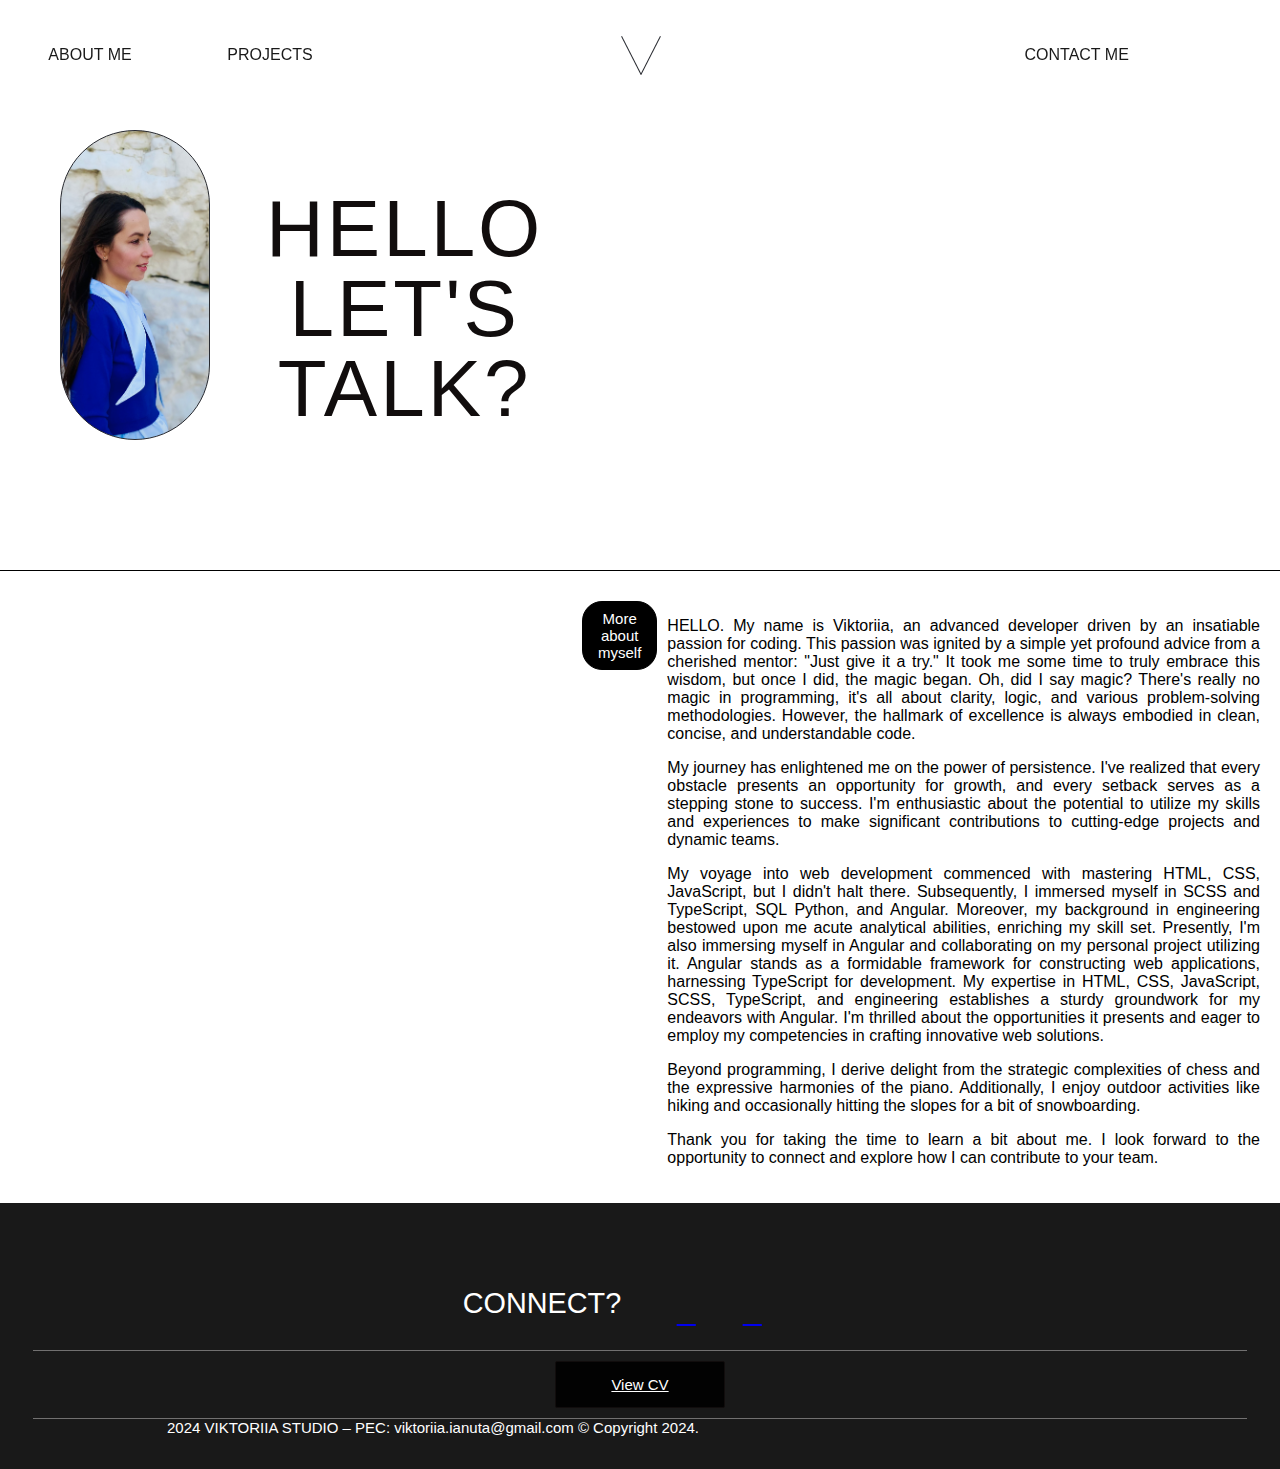
<file: index.html>
<!DOCTYPE html>
<html lang="en">
<head>
    <meta charset="UTF-8">
    <meta name="viewport" content="width=device-width, initial-scale=1.0">
    <title>Web</title>
    <link rel="stylesheet" href="styles.css">
    <link href="https://fonts.googleapis.com/icon?family=Material+Icons" rel="stylesheet">
    <link rel="stylesheet" href="https://cdnjs.cloudflare.com/ajax/libs/font-awesome/4.7.0/css/font-awesome.min.css">
    <link rel="stylesheet" href="https://cdnjs.cloudflare.com/ajax/libs/font-awesome/5.15.1/css/all.min.css"
          integrity="sha512-+4zCK9k+qNFUR5X+cKL9EIR+ZOhtIloNl9GIKS57V1MyNsYpYcUrUeQc9vNfzsWfV28IaLL3i96P9sdNyeRssA=="
          crossorigin="anonymous"/>
</head>
<body>

<div class="header">

    <nav class="navbar">
        <div class="header-icon">
            <a class="header-icon-link" href="index.html">ABOUT ME</a>
            <a class="header-icon-link"  href="pages/projects/projects.html">PROJECTS</a>
        </div>

        <div class="btn-header-logo">
            <div class="btn-logo">
                <span class="logo"></span>
            </div>
        </div>

        <div class="contact">
            <button type="button" id="contact-btn">CONTACT ME</button>

            <div id="contact-container">
                <button class="close-contact">X</button>
                <div class="stars-container">
                    <canvas id="stars"></canvas>
                    <div class="text-container">
                        <div class="text-contact">Let’s build an amazing project together.</div>
                        <p class="text">I'll be waiting. Additionally, we can collaborate on various exciting projects
                            together. What
                            can I share with you?</p>
                    </div>
                </div>

                <div class="wrapper-contacts">
                    <div class="contacts">
                        <span class="title-contacts">MY CONTACTS</span>
                        <div class="contacts-address">
                            <span class="topic">E:</span>
                            <span>viktoriia.ianuta@gmail.com</span>
                        </div>
                        <div class="contacts-address">
                            <span class="topic">LONDON</span>
                            <span class="link">T: +447385696993</span>
                        </div>
                        <div class="contacts-address">
                            <span class="topic">S.M</span>
                            <a class="github" href="https://github.com/ProstoVika">GITHUB</a>
                            <a class="linkedin" href="https://www.linkedin.com/in/viktoriia-sheveria-a20446185/">LINKEDIN</a>
                        </div>
                    </div>
                </div>
            </div>
        </div>
    </nav>
    <div id="line"></div>
</div>
<div class="cube">
    <article class="article">
        <section class="navbar-background-image">
            <h2 class="title-navbar-text">HELLO LET'S</h2>
        </section>
    </article>

    <div class="container">
        <div class="down-button">
            <button id="scroll-down-button">More about myself</button>
        </div>
        <div class="some-text">
            <p>HELLO. My name is Viktoriia, an advanced developer driven by an insatiable passion for coding. This
                passion
                was ignited by a simple yet profound advice from a cherished mentor: "Just give it a try."
                It took me some time to truly embrace this wisdom, but once I did, the magic began. Oh, did I say
                <strong>magic</strong>?
                There's really <strong>no magic in programming</strong>, it's all about clarity, logic, and various
                problem-solving methodologies.
                However, the hallmark of excellence is always embodied in clean, concise, and understandable code.</p>
            <p>My journey has enlightened me on the power of persistence. I've realized that every obstacle presents an
                opportunity for growth, and every setback serves as a stepping stone to success. I'm enthusiastic about
                the potential to utilize my skills and experiences to make significant contributions to cutting-edge
                projects and dynamic teams.</p>
            <p>My voyage into web development commenced with mastering <strong>HTML, CSS, JavaScript,</strong> but I
                didn't halt there.
                Subsequently, I immersed myself in <strong>SCSS and TypeScript, SQL Python, and Angular.</strong>
                Moreover, my background in engineering bestowed upon me acute analytical abilities, enriching my skill
                set. Presently, I'm also immersing myself in Angular and collaborating on my personal project utilizing
                it. Angular stands as a formidable framework for constructing web applications, harnessing TypeScript
                for development. My expertise in HTML, CSS, JavaScript, SCSS, TypeScript, and engineering establishes a
                sturdy groundwork for my endeavors with Angular. I'm thrilled about the opportunities it presents and
                eager to employ my competencies in crafting innovative web solutions.</p>
            <p>Beyond programming, I derive delight from the strategic complexities of chess and the expressive
                harmonies of the piano.
                Additionally, I enjoy outdoor activities like hiking and occasionally hitting the slopes for a bit of
                snowboarding.</p>
            <p>Thank you for taking the time to learn a bit about me.
                I look forward to the opportunity to connect and
                explore how I can contribute to your team.</p>
        </div>
    </div>
</div>
<footer>
    <div class="box-footer">
        <h3 class="meet">CONNECT?</h3>
        <div class="social-icons">
            <a class="social-icons-link" href="https://github.com/ProstoVika">
                <i class="fab fa-github"></i>
            </a>
            <a class="social-icons-link" href="https://www.linkedin.com/in/viktoriia-sheveria-a20446185/">
                <i class="fab fa-linkedin"></i>
            </a>
        </div>
    </div>
    <div class="cv">
        <a href="cv.pdf" target="_blank" class="btn btn-secondary" id="download-cv-btn">View CV</a>
    </div>
    <span class="copyright"> 2024 VIKTORIIA STUDIO – PEC: viktoriia.ianuta@gmail.com © Copyright 2024. </span>
</footer>

<script src="index.js"></script>
</body>
</html>
</file>
<file: styles.css>
* {
    box-sizing: border-box;
}

body {
    font-family: -apple-system, BlinkMacSystemFont, 'Segoe UI', Roboto, Oxygen,
    Ubuntu, Cantarell, 'Open Sans', 'Helvetica Neue', sans-serif;
    padding: 0;
    margin: 0;
    cursor: none;

}

.cursor {
    width: 50px;
    height: 50px;
    position: fixed;
    z-index: 10;
    pointer-events: none;
}

.cursor::after {
    content: '';
    width: 100%;
    height: 100%;
    border: 1px solid #222b36;
    border-radius: 50%;
    box-sizing: border-box;
    display: block;
}

.cursor.expand {
    transform: scale(1.5);
    opacity: 0.5;
}


#canvas {
    filter: url("#goo");
    height: 90%;
    width: 90%;
    position: fixed;
    top: 0;
    left: 0;
    z-index: -1;
}

#blot {
    height: 0;
    width: 0;
    position: absolute;
    z-index: -1;
}

.header {
    margin: 0 auto;
    position: sticky;
    top: 0;
    min-height: 120px;
    width: 100%;
    display: flex;
    justify-content: space-between;
    align-items: center;
    z-index: 1;
    flex-direction: column;
    background-color: #ffffff;
}

.navbar {
    min-height: 110px;
    position: fixed;
    top: 0;
    left: 50%;
    transform: translateX(-50%);
    -ms-transform: translateX(-50%);
    width: 100%;
    display: grid;
    grid-template-columns: repeat(3, 1fr);
    align-items: center;
    height: 70px;
}

.navbar:hover {
    color: #151414;
}

.header-icon {
    color: rgb(0, 0, 0, 0.9);
    justify-self: flex-start;
    display: flex;
    flex-direction: row;
    align-items: flex-start;
    justify-content: space-between;
    margin: 0;
    padding: 0;
}

.header-icon-link {
    display: block;
    background-color: transparent;
    text-align: center;
    width: 160px;
    padding: 0;
    margin: 10px;
    list-style-type: none;
    font-size: 1rem;
    text-decoration: none;
    border: none;
    color: rgba(0, 0, 0, 0.9);
    position: relative;
    transition: color 0.3s ease;
}

.header-icon-link::after {
    content: '';
    position: absolute;
    left: 0;
    bottom: 0;
    width: 100%;
    height: 1px;
    background-color: #292b31;
    transform: scaleX(0);
    transform-origin: bottom right;
    transition: transform 0.3s ease;
}

.header-icon-link:hover::after {
    transform: scaleX(1);
    transform-origin: bottom left;
}

.header-icon-link:hover {
    color: #717070;
}

.btn-header-logo {
    justify-self: center;
    transform: none;
    position: relative;
    color: #717070;
    width: 40px;
    height: 40px;
    font-size: 1.5rem;
    cursor: pointer;
    border: 1px solid transparent;
}

.btn-header-logo:hover {
    border: 1px solid #292b31;
    border-bottom: none;
}

.logo {
    display: block;
    width: 40px;
    height: 40px;
    position: relative;
    border: 0 solid transparent;
    border-bottom: none;
}

.logo::before {
    content: "";
    position: absolute;
    display: block;
    height: 43px;
    width: 1px;
    right: 0;
    bottom: -3px;
    background: #292b31;
    transition: left 5s cubic-bezier(0, 0, 1, 1);
    transform: rotate(27deg);
    zoom: 1;
    transform-origin: 0 0;
}

.logo::after {
    position: absolute;
    content: "";
    display: block;
    width: 43px;
    height: 1px;
    left: 1px;
    background: #292b31;
    -ms-transform: rotate(63deg);
    transform: rotate(63deg);
    transform-origin: 0 0;
}

#line {
    position: fixed;
    left: 0;
    top: 110px;
    width: 0;
    height: 5px;
    background-color: #ffffff;
    border-bottom: 2px solid #151414;
}

section {
    height: 50vh;
    flex-direction: row;
    align-items: flex-end;
    display: flex;
}

article {
    background-color: white;
    padding: 10px;
    text-align: left;
    height: 450px;
    flex: 4 4;
}

.navbar-background-image {
    width: 150px;
    height: 310px;
    background-position: 55%;
    background-size: cover;
    border: 1px solid #292b31;
    border-radius: 100px;
    margin-top: 0;
    margin-bottom: 37px;
    margin-left: 50px;
    padding-top: 0;
    position: relative;
    background-image: url('images/13.jpg');
}

.title-navbar-text {
    color: #110d0d;
    margin-bottom: 10px;
    text-transform: uppercase;
    letter-spacing: 3px;
    text-align: center;
    position: relative;
    margin-left: 0;
    padding-left: 205px;
    padding-right: 60px;
    font-size: 5rem;
    font-weight: 300;
    line-height: 1;
}

.title-navbar-text:after {
    content: " TALK?";
    animation: underlineText 4s ease-in-out infinite;
}

@keyframes underlineText {
    0% {
        width: 0;
    }
    50% {
        width: 100%;
    }
    100% {
        width: 0;
        opacity: 0;
    }
}

.contact {
    cursor: pointer;
    display: flex;
    align-items: center;
}

#contact-btn {
    position: relative;
    display: block;
    background-color: transparent;
    text-align: center;
    width: 160px;
    margin: 10px;
    padding: 0;
    list-style-type: none;
    font-size: 1rem;
    text-decoration: none;
    border: none;
    color: rgba(0, 0, 0, 0.9);
    cursor: pointer;
    left: 50%;
    transform: translateX(-50%);
    -ms-transform: translateX(-50%);
    transition: color 0.3s ease;
}

#contact-btn::after {
    content: '';
    position: absolute;
    left: 0;
    bottom: 0;
    width: 100%;
    height: 1px;
    background-color: #292b31;
    transform: scaleX(0);
    transform-origin: bottom right;
    transition: transform 0.3s ease;
}

#contact-btn:hover::after,
#contact-btn:focus::after {
    transform: scaleX(1);
    transform-origin: bottom left;
}

#contact-btn:hover,
#contact-btn:focus {
    color: #717070;
}

#contact-container {
    display: none;
    position: absolute;
    z-index: 1;
    overflow-y: scroll;
    width: calc(100% - 20px);
    max-width: 100%;
    height: 100vh;
    top: 100%;
    right: 0;
    transition-duration: 1.5s;
    backdrop-filter: blur(16px) saturate(180%);
    -webkit-backdrop-filter: blur(16px) saturate(180%);
    background-color: rgba(255, 255, 255, 0.75);
    transition: transform 0.3s ease;
}

.text-contact {
    margin: 0 0 200px 0;
    font-size: 54px;
    font-weight: 300;
    width: 550px;
    color: rgba(0, 0, 0, 0.6);
    text-shadow: 2px 2px 3px rgba(255, 255, 255, 0.1);
    font-family: -apple-system, BlinkMacSystemFont, 'Segoe UI', Roboto, Oxygen,
    Ubuntu, Cantarell, 'Open Sans', 'Helvetica Neue', sans-serif;
}

.close-contact {
    border: none;
    font-size: 2rem;
    background: none;
    color: #292b31;
    position: relative;
    cursor: pointer;
    width: 35px;
    height: 73px;
    right: 80px;
}

.close-contact:hover,
.close-contact:focus {
    color: #717070;
}

#contact-container::-webkit-scrollbar {
    width: 8px;
}

#contact-container::-webkit-scrollbar-thumb {
    background: rgb(180, 175, 175);
    border-radius: 15px;
    -webkit-border-radius: 15px;
    -moz-border-radius: 15px;
}

.text-container {
    padding: 30px;
}

.wrapper-contacts {
    display: flex;
    flex-direction: column;
    min-height: 40vh;
}

.contacts {
    display: flex;
    justify-content: space-between;
    margin-top: 0;
}

.title-contacts {
    width: calc(50% - 70px);
    padding: 45px;
    box-sizing: border-box;
    font: inherit;
}

.contacts-address {
    width: calc(50% - 70px);
    padding: 20px;
    box-sizing: border-box;
    font: inherit;
}

.topic {
    font-weight: bold;
    display: block;
    margin-bottom: 5px;
    font-size: 15px;
}

.linkedin, .github {
    display: block;
    margin-bottom: 10px;
}

.linkedin, .github {
    text-decoration: none;
    color: #292b31;
}

.linkedin:hover,
.github:hover {
    text-decoration: underline;
    color: #717070;
}

.stars-container {
    display: flex;
    align-items: center;
    width: 40%;
    background-position: 50%;
    background-repeat: no-repeat;
    background-size: cover;
}

#stars {
    flex: 1;
    background-image: url('images/8.jpg');
    width: 150px;
    position: relative;
    min-height: 500px;
    background-size: cover;
    -webkit-transition: all 0.8s ease-in-out;
    -moz-transition: all 0.8s ease-in-out;
    -ms-transition: all 0.8s ease-in-out;
    -o-transition: all 0.8s ease-in-out;
    transition: all 0.8s ease-in-out;
}

#stars:hover {
    background: #000;
}

.container {
    display: flex;
    padding: 20px;
    border-top: 1px solid black;
}

.some-text {
    padding-top: 10px;
    font-family: Lato, sans-serif;
    font-size: 16px;
    font-weight: 300;
    max-width: 800px;
    text-align: justify;
    margin: 0 auto;
}

.down-button {
    margin: 0 auto;
    padding: 10px;
    text-align: center;
    max-width: 200px;
}

#scroll-down-button {
    color: white;
    background-color: #000;
    border: 1px solid #000;
    border-radius: 20px;
    margin-bottom: 20px;
    padding: 8px 15px;
    font-family: Lato, sans-serif;
    font-size: 15px;
    font-weight: 300;
    display: inline-block;
    text-align: center;
    cursor: pointer;
}

#scroll-down-button:hover {
    color: black;
    background-color: #ffffff;
}

.some-text {
    padding-top: 10px;
    font-family: Lato, sans-serif;
    font-size: 16px;
    font-weight: 300;
    max-width: 800px;
    text-align: justify;
    margin: 0 auto;
}

.wrapper-projects {
    max-width: 100%;
    margin: 0 auto;
    box-sizing: border-box;
}

.row {
    display: grid;
    grid-template-columns: repeat(auto-fit, minmax(440px, 1fr));
    grid-auto-rows: 211px;
    grid-gap: 57px;
    margin-left: 100px;
    padding: 50px;
}

.box {
    position: relative;
    max-width: 460px;
    display: grid;
    border: 1px solid #151414;
    grid-column: span 1;
    grid-row: span 2;
    height: 510px;
    padding: 5px;
    margin: 10px;
    font-family: BlinkMacSystemFont, -apple-system, "Segoe UI", Roboto, Oxygen, Ubuntu, Cantarell, "Fira Sans", "Droid Sans", "Helvetica Neue", Helvetica, Arial, sans-serif;
}

.block {
    display: flex;
    justify-content: center;
    align-items: center;
    color: #110d0d;
    line-height: 12px;
    text-align: center;
    width: 120px;
    height: 30px;
    background-color: #fff;
    border: 1px solid #000;
    border-radius: 15px;
    margin-top: 5px;
    margin-bottom: 5px;
    margin-right: 5px;
    padding: 8px 15px;
    font-family: Lato, sans-serif;
    font-size: 12px;
    font-weight: 300;
}

.image-wide {
    position: absolute;
    object-fit: contain;
    justify-self: center;
    margin-left: 5px;
    left: 50%;
    top: 50px;
    transform: translateX(-50%);
}

.img-project {
    width: 409px;
    height: 226px;
}


.text {
    display: flex;
    flex-direction: column;
    justify-content: flex-end;
    text-align: left;
}

.title-box {
    margin: 0 0 2px 25px;
    font-weight: bold;
    font-size: 1rem;
}

.text-details {
    text-align: left;
    padding-left: 10px;
    font-size: 0.7rem;
    margin: 10px;
    color: #151414;
}

.github-link {
    display: flex;
    justify-content: center;
    align-items: center;
    text-decoration: none;
}

.btn-container {
    display: flex;
    justify-content: space-between;
    width: 100%;
    padding: 15px;
    box-sizing: border-box;
    overflow: hidden;
}

.project-link {
    display: flex;
    justify-content: center;
    align-items: center;
    color: #292b31;
    font-size: 12px;
    width: 50px;
    height: 50px;
    border-radius: 50%;
    background-color: transparent;
    cursor: pointer;
    border: 1px solid #110d0d;
}


.project-link:hover {
    background-color: #110d0d;
    color: white;
}

.project-link-visit {
    display: flex;
    justify-content: center;
    align-items: center;
    color: #292b31;
    font-size: 12px;
    width: 50px;
    height: 50px;
    border-radius: 50%;
    background-color: transparent;
    cursor: pointer;
    border: 1px solid #110d0d;
    position: relative;
}

.project-link-visit:hover {
    background-color: #110d0d;
    color: white;
}

.project-link-visit .hover-text {
    display: none;
}

.project-link-visit:hover .original-text {
    display: none;
}

.project-link-visit:hover .hover-text {
    display: block;
}

footer {
    background-color: rgba(0, 0, 0, 0.9);
    color: white;
    padding: 33px;
    text-align: center;
    width: 100%;
}

.box-footer {
    display: flex;
    align-items: center;
    justify-content: center;
}

.meet {
    font-size: 1.8rem;
    font-family: -apple-system, BlinkMacSystemFont, 'Segoe UI', Roboto, Oxygen,
    Ubuntu, Cantarell, 'Open Sans', 'Helvetica Neue', sans-serif;
    font-weight: 400;
    color: white;
    margin: 0;
}

.social-icons {
    display: flex;
    padding: 2rem 2rem;
    align-items: center;
    justify-content: center;
    margin-top: 20px;

}

.fa-github, .fa-linkedin {
    color: #717070;
    margin: 0 0.5rem;
    display: flex;
    align-items: center;
    justify-content: center;
    width: 50px;
    height: 50px;
    font-size: 1.6rem;
    transition: all 0.5s ease-in-out;
}

.fa-github:hover, .fa-github:focus,
.fa-linkedin:hover, .fa-linkedin:focus {
    color: #ffffff;
}

.cv {
    padding: 10px;
    margin-top: -20px;
    border-bottom: 1px solid #717070;
    border-top: 1px solid #717070;
}

#download-cv-btn {
    background-color: rgba(0, 0, 0, 0.9);
    color: white;
    cursor: pointer;
    border: 1px solid #110d0d;
    border-radius: 2px;
    margin-bottom: 0;
    padding: 14px 55px;
    font-family: Lato, sans-serif;
    font-size: 15px;
    font-weight: 300;
    display: inline-block;
    transition: all 0.5s ease-in-out;
}

#download-cv-btn:hover, #download-cv-btn:focus {
    color: black;
    background-color: #ffffff;
}

.copyright {
    display: block;
    max-width: 800px;
    color: white;
    white-space: pre-wrap;
    font-size: 15px;
    margin-top: 0;
}

@media screen and (max-width: 576px) {
    .header {
        min-height: 120px;
    }

    .row {
        margin-left: 20px;
        grid-gap: 20px;
        padding: 10px;
    }

    .title-navbar-text {
        font-size: 2rem;
        margin-bottom: 80px;
    }

    .text-contact {
        font-size: 0.7rem;
    }

    .some-text {
        max-width: 100%;
    }

    .container {
        flex-direction: column;
        align-items: center;
    }

    .down-button {
        margin-left: 50px;
    }

    footer {
        width: 100%;
        margin: 0;
        padding: 0;
    }

    .box {
        max-width: 100%;
        height: auto;
    }

    .img-project {
        width: 100%;
        height: auto;
    }
    video{
        width: 60%;
        height: auto;
        margin: 0 auto;
    }

    .stars-container {
        width: 100%;
    }
    .text-details{
        margin: 0;
    }
    .close-contact {
        left: 20px;
    }
}
@media screen and (max-width: 768px) {
    .header {
        min-height: 120px;
        flex-direction: row;
        position: sticky;
        top: 0;
        background-color: #ffffff;
        z-index: 100;
    }

    .navbar {
        justify-content: center;
        height: auto;
        min-height: auto;
        padding: 5px;
        overflow: hidden;
    }

    .header-icon {
        flex-direction: column;
        align-items: center;
    }

    .header-icon-link {
        width: auto;
        margin: 5px;
    }

    .btn-header-logo {
        display: none;
    }

    .title-navbar-text {
        font-size: 1rem;
        padding-left: 160px;
        margin-bottom: 120px;
    }

    .navbar-background-image {
        margin-left: 10px;
    }

    #line {
        top: 90px
    }

    #contact-container {
        /*display: flex;*/
        align-items: center;
        justify-content: center;
        text-align: center;
        width: 100%;
        margin-right: 0;
        position: relative;
    }

    .text-contact {
        font-size: 1.6rem;
        margin-bottom: 20px;

    }

    .text {
        font-size: 0.7rem;
        display: flex;
        justify-content: center;
        text-align: center;
        margin: 40px 40px 0 40px;
    }

    .container {
        align-items: center;
    }

    .contacts {
        flex-direction: column;
        align-items: center;
    }

    .text-container {
        padding: 0;
    }

    .contacts .contacts-address {
        width: 100%;
        text-align: center;
    }

    .some-text {
        max-width: 400px;
    }

    .down-button {
        margin-left: 20px;
    }

    .box-footer {
        flex-direction: column;
        align-items: center;
        width: 100%;
        margin: 0;
        padding: 0;
    }

    .meet {
        margin-bottom: 20px;
    }

    .social-icons {
        margin-bottom: 20px;
    }

    .social-icons-link {
        margin: 0 10px;
    }

    .copyright {
        font-size: 10px;
        text-align: center;
    }


    .row {
        padding: 80px 0 190px 10px;
        margin-left: 0;
    }

    .box {
        max-width: calc(100% - 150px);
    }

    #scroll-down-button {
        margin-bottom: 15px;
        padding: 8px 10px;
    }

    .close-contact {
        left: 40px;
    }

    .img-project {
        width: 100%;
        height: auto;
    }

    .stars-container {
        width: 80%;
    }
    video{
        width: 70%;
        height: auto;
        margin: 0 auto;
    }
}

@media screen and (min-width: 768px) {
    .custom-cursor {
        cursor: auto;
    }
    .some-text {
        max-width: 400px;
    }

    .down-button {
        margin-left: 315px;
    }

    .close-contact {
        left: 50px;
    }
}

@media only screen and (min-width: 992px) {

    .some-text {
        max-width: 730px;
        margin: 0 auto;
    }

    .down-button {
        margin-left: 225px;
        padding: 10px;
        max-width: 158px;

    }

    .row {
        grid-gap: 85px;
        margin-left: 170px;
        padding: 20px;
    }

    .close-contact {
        left: 50px;
    }

    .box {
        max-width: 450px;
    }
}

@media only screen and (min-width: 1200px) {
    .close-contact {
        left: 50px;
    }

    .some-text {
        padding-top: 10px;
        max-width: 730px;
        margin: 0 auto;
    }

    .down-button {
        margin-left: 552px;
        padding: 10px;
        max-width: 198px;
    }
}
</file>
